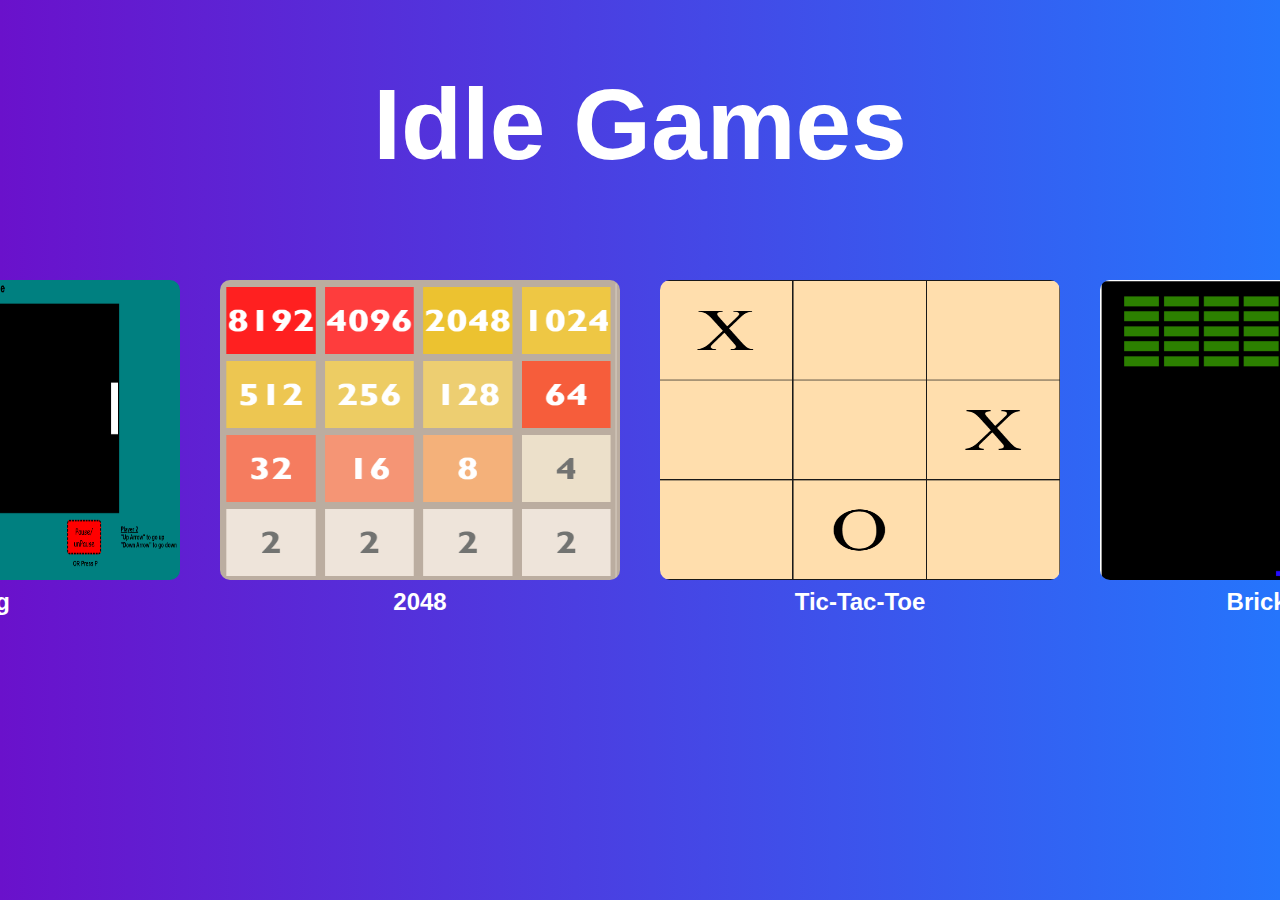
<file: index.html>
<!DOCTYPE html>
<html lang="en">
<head>
  <meta charset="UTF-8">
  <meta name="viewport" content="width=device-width, initial-scale=1.0">
  <title>redirection</title>
  <!-- Meta tag for auto-redirect to subfolder -->
  <meta http-equiv="refresh" content="0; url=homepage/index.html">
</head>
<body>
  <p style="font-size: larger;">You shouldn't be here<a href="homepage/index.html">click here to go where you are supposed to be</a>.</p>
</body>
</html>
</file>
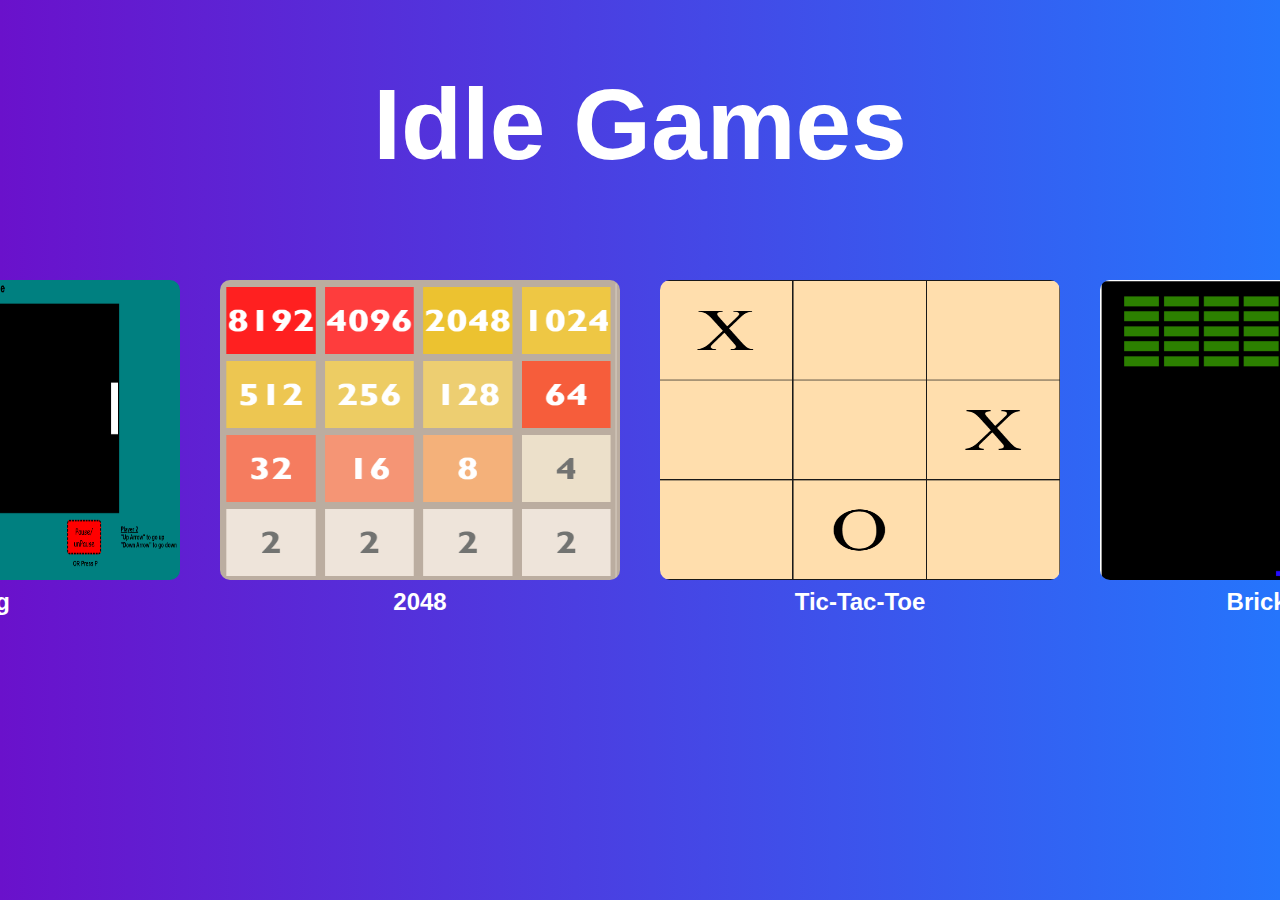
<file: homepage/index.html>
<html lang="en">
<head>
    <meta charset="UTF-8">
    <meta name="viewport" content="width=device-width, initial-scale=1.0">
    <title>Idle Student</title>
    <link rel="stylesheet" href="index.css">
</head>
<body>
    <h1 class="title">Idle Games</h1>
    <div class="container">
        <div class="game1">
            <a href="../pong/pong.html">
                <img src="images/pong.png" alt="Pong" height="300" width="300">
            </a>
            <p class="gameName">Pong</p>
        </div>
        <div class="game2">
            <a href="../2048/2048.html">
                <img src="images/2048.png" alt="2048" height ="300" width="300">
            </a>
            <p class="gameName">2048</p>
        </div>
        <div class="game3">
            <a href="../tictactoe/tictactoe.html">
                <img src="images/tictactoe.png" alt="TicTacToe" height="300" width="300">
            </a>
            <p class="gameName">Tic-Tac-Toe</p>
        </div>
        <div class="game4">
            <a href="../brickbreaker/brickbreaker.html">
                <img src="images/brickbreaker.png" alt="Brickbreaker" height="300" width="300">
            </a>
            <p class="gameName">Brickbreaker</p>
        </div>
    </div>
</body>
</html>
</file>
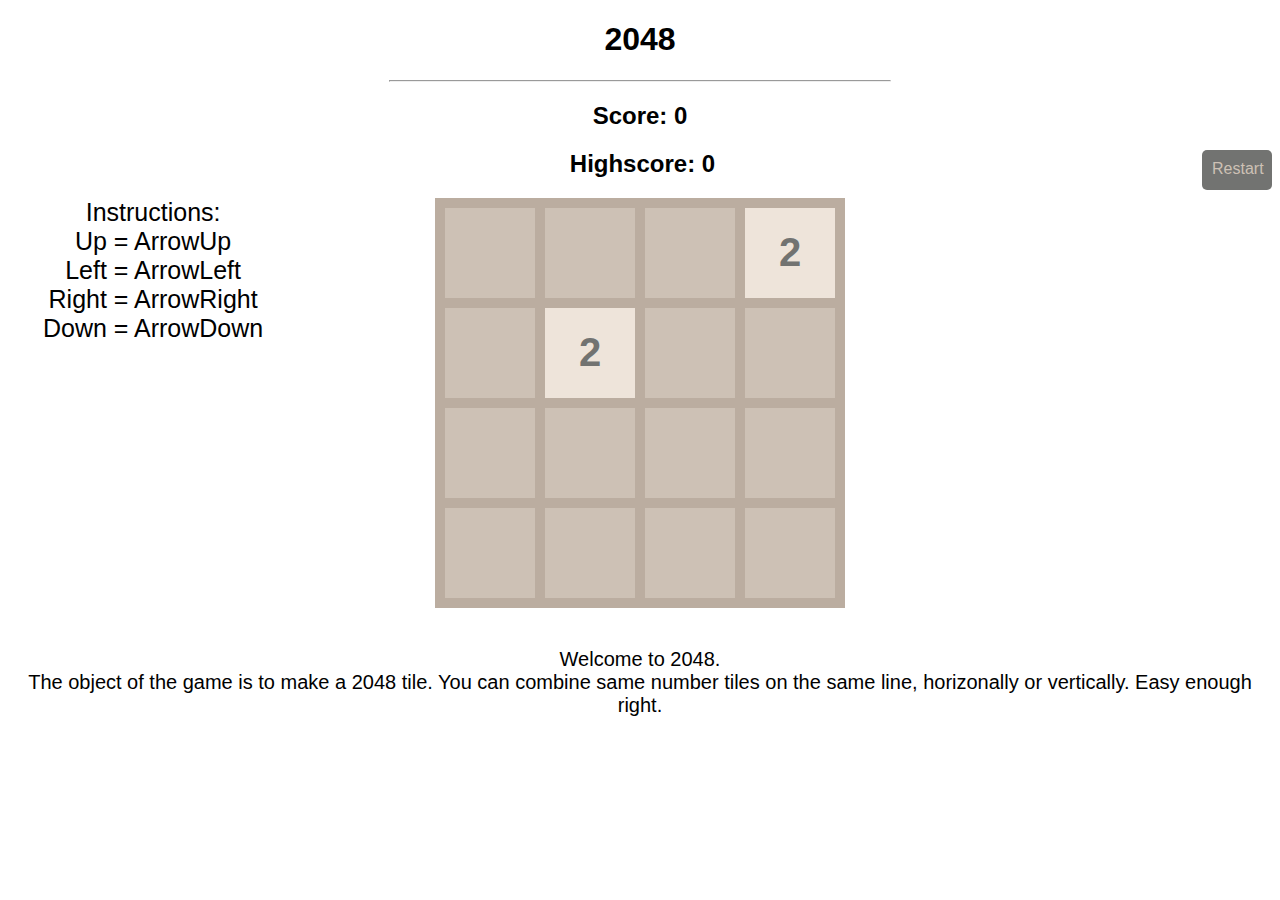
<file: 2048/2048.html>
<!DOCTYPE html>
<html>
    <head>
        <meta charset="UTF-8">
        <meta name="viewport" content="width=device-width, initial-scale:1.0">
        <title>IdleStudent | 2048</title>
        <link rel="stylesheet" href="2048.css">
    </head>

    <body>
        <h1>2048</h1>
        <hr>
        <h2>Score: <span id="score">0</span></h2>
        <div id = "restart">Restart</div>
        <h2 style="margin-left: 75px;">Highscore: <span id="highscore">0</span></h2>
        <div id="wrapper">
            <div id = "instructions">Instructions: <br> Up = ArrowUp <br> Left = ArrowLeft <br> Right = ArrowRight <br> Down = ArrowDown  </div>
            <div id="board"></div>
            <div id = "HowTo">Welcome to 2048. <br> The object of the game is to make a 2048 tile. You can combine same number tiles on the same line, horizonally or vertically. Easy enough right.</div>
            <div class="popUp" id="loser" style="display: none;">
                <div class="popup-content">
                    <h2 class="glowing">You Lost</h2>
                    <p>No more moves possible. Click New Game to Restart</p>
                    <button id="newGame">New Game</button>
                </div>
            </div> 
            <div class="popUp" id="winner" style="display: none;">
                <div class="popup-content">
                    <h2 class="glowing">Congrats, 2048!!!</h2>
                    <p>You created a 2048 tile. Click close to continue</p>
                    <button id="closePopup">Close</button>
                </div>
            </div>
        </div>
        <script src="2048.js"></script>
    </body>

</html>
</file>
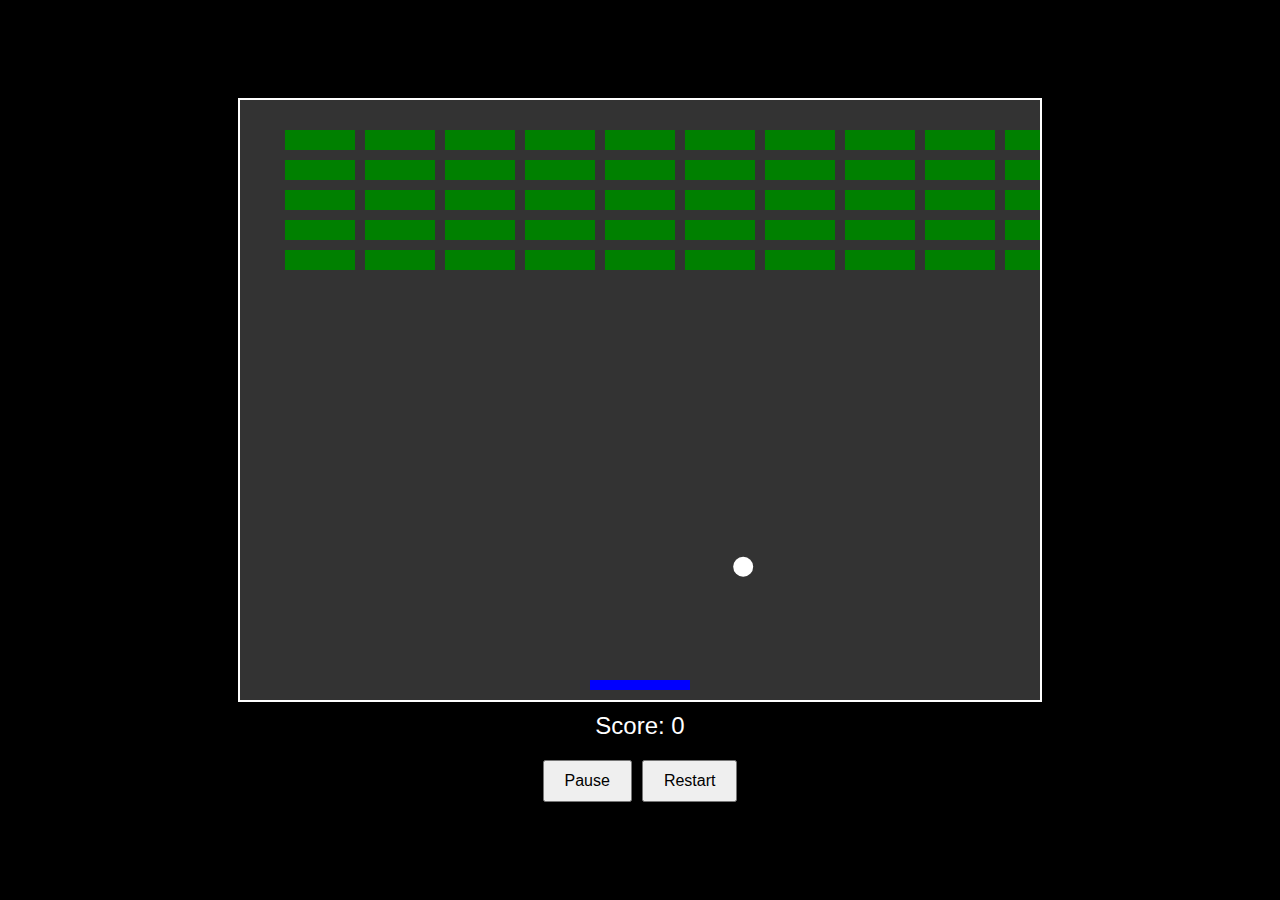
<file: brickbreaker/brickbreaker.html>
<!DOCTYPE html>
<html lang="en">
<head>
    <meta charset="UTF-8">
    <meta name="viewport" content="width=device-width, initial-scale=1.0">
    <title>Brick Breaker Game</title>
    <style>
        body {
            display: flex;
            flex-direction: column;
            align-items: center;
            background: black;  /* Set background to black */
            color: white;
            font-family: Arial, sans-serif;
            text-align: center;
            margin: 0;
            height: 100vh;
            justify-content: center;
        }
        canvas {
            background: #333;  /* Dark gray background for the canvas */
            display: block;
            margin: 0 auto;
            border: 2px solid white;  /* Optional border to highlight canvas */
        }
        #score {
            font-size: 24px;
            margin: 10px 0;
        }
        #controls {
            display: flex;
            gap: 10px;
            justify-content: center;
        }
        #pauseButton, #restartButton {
            padding: 10px 20px;
            font-size: 16px;
            cursor: pointer;
            margin-top: 10px;
        }
    </style>
</head>
<body>
    <!-- Game Canvas -->
    <canvas id="gameCanvas" width="800" height="600"></canvas>
    
    <!-- Score Display -->
    <div id="score">Score: 0</div>
    
    <!-- Pause and Restart Buttons -->
    <div id="controls">
        <button id="pauseButton">Pause</button>
        <button id="restartButton">Restart</button>
    </div>
    
    <!-- JavaScript -->
    <script src="brickbreaker.js"></script>
</body>
</html>
</file>
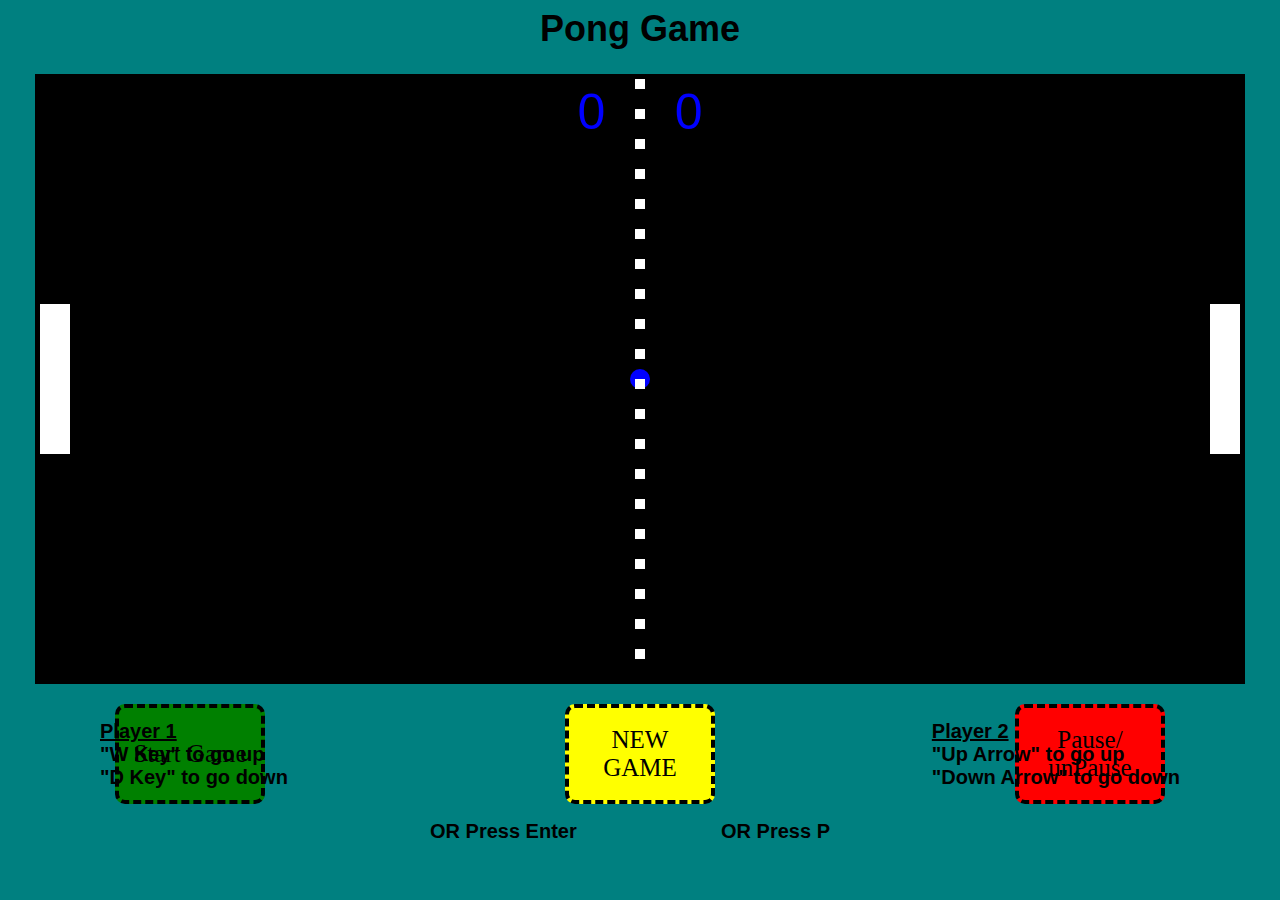
<file: pong/pong.html>
<html lang="en">
<head>
    <meta charset="UTF-8">
    <meta name="viewport" content="width=device-width, initial-scale=1.0">
    <title>Pong Game</title>
    <link rel="stylesheet" href="pong.css">
</head>
<body>
    <h1 id = "header">Pong Game</h1>
    <div id="Container">
        <canvas id = "pongBoard" width ="1200" height ="600"></canvas>
        <div id = "buttons">
        <button id ="startButton">Start Game</button>
        <button id ="resetButton">NEW GAME</button>
        <button id ="pauseButton">Pause/<br>
        unPause</button>  
        </div>
    </div>
    <p id = "Pause">OR Press P</p>
    <p id = "Enter">OR Press Enter</p>
    <p id = "player1"> <u>Player 1</u><br>
        "W Key" to go up <br>
        "D Key" to go down
    </p>
    <p id = "player2"> <u>Player 2</u><br>
        "Up Arrow" to go up<br>
        "Down Arrow" to go down
    </p>
    <script src="pong.js"></script>
</body>
</html>
</file>
<file: homepage/index.css>
body{
    height: 100%;
    margin: 0;
    display: flex;
    justify-content: center;
    align-items: center;
    font-family: Arial, sans-serif;
    /* background: linear-gradient(to right, #e0c3fc, #8ec5fc); */
    background: linear-gradient(to right, #6a11cb, #2575fc);
    /* background: radial-gradient(circle, #ff6a00, #ee0979); */
    /* background: linear-gradient(to left, #ff5f6d, #ffc3a0); */
    z-index: 1;
}

.container {
    display: flex;
    gap: 40px;
}

.container div {
    padding-top: 20px;
    text-align: center;
}

.container img {
    width: 400px;
    border-radius: 10px;
}

.gameName {
    margin-top: 8px;
    font-size: 24px;
    color: white;
    font-weight: bold;
}

.title {
    position: absolute;
    top: 0;
    text-align: center;
    width: 100%;
    font-size: 100px;
    font-weight: bold;
    color: white;
    z-index: 10;
}
</file>
<file: 2048/2048.css>
/* text */
body{
    font-family: 'Gill Sans', 'Gill Sans MT', Calibri, 'Trebuchet MS', sans-serif;
    text-align: center;
}

/* horizontal line */
hr{
    width: 500px;
}

/* wrapper div to overlap divs */
#wrapper{
    position: relative;
}

/* create board */
#board{
    width: 400px;
    height: 400px;

    background-color: #cdc1b5;
    border: 5px solid #bbada0;

    /* center board */
    margin: 0 auto;
    margin-bottom: 40px;
    
    /* make tiles in board div be inline ie 4 in each row */
    display: flex;
    flex-wrap: wrap;
}

#HowTo{
    font-size: 20px;
}

#instructions{
    font-size: 25px;
    position: absolute;
    
    left: 35px;
}


.popUp {
    position: fixed;
    top: 0;
    left: 0;
    width: 100%;
    height: 100%;
    background-color: rgba(0, 0, 0, 0.7); /* Semi-transparent background */
    display: flex;
    align-items: center;
    justify-content: center;
    z-index: 1000;  /*put on top*/
}

.glowing {
    font-size: 48px;
    font-weight: bold;
    color: #fff;
    text-align: center;
    text-shadow: 
      0 0 5px gold, 
      0 0 10px aqua, 
      0 0 15px lightblue, 
      0 0 20px gold,
      0 0 25px blue, 
      0 0 30px gold;
    animation: glowing 4.5s ease-in-out infinite;
  }
  
  @keyframes glowing {
    0% { text-shadow: 0 0 5px gold, 0 0 10px red, 0 0 15px blue, 0 0 20px green, 0 0 25px orchid, 0 0 30px gold; }
    25% { text-shadow: 0 0 5px lightblue, 0 0 10px aqua, 0 0 15px blue, 0 0 20px aquamarine, 0 0 25px orchid, 0 0 30px navy; }
    50% { text-shadow: 0 0 20px gold, 0 0 30px gold, 0 0 40px gold, 0 0 50px gold, 0 0 60px gold, 0 0 70px gold; }
    25% { text-shadow: 0 0 5px lightblue, 0 0 10px aqua, 0 0 15px blue, 0 0 20px aquamarine, 0 0 25px orchid, 0 0 30px navy; }
    100% { text-shadow: 0 0 5px gold, 0 0 10px red, 0 0 15px blue, 0 0 20px green, 0 0 25px orchid, 0 0 30px gold; }
  }
  

#restart{
    background-color: #727371;
    color: #cdc1b5;
    padding: 20px;
    border-radius: 5px;
    position: relative;
    height: 10px;
    width: 50px;
    float: right;
    padding: 10px;
    padding-bottom: 20px;

    transition: transform 0.3s, background-color 0.3s, color 0.3s;
}

#restart:hover{
    translate: translateY(-10px);
    background-color: #bbada0;
    color: #727371;
}

.popup-content {
    background-color: white;
    padding: 20px;
    border-radius: 5px;
    text-align: center;
}


.tile{
    /* the border adds 10px, 5 up down & 5 left right */
    width: 90px;
    height: 90px;
    
    border: 5px solid #bbada0;

    font-size: 40px;
    font-weight: bold;
    display: flex;
    justify-content: center;
    align-items: center;

    position: relative;
    transition: transform 0.2s ease-in-out, background-color 0.2s ease-in-out;

}


/* following are customization of each NUMBER tile */
/* cannot have a class name of number so adding x in front */
.x2{
    background-color: #eee4da;
    color: #727371;
}

.x4{
    background-color: #ece0ca;
    color: #727371;
}

.x8{
    background-color: #f4b17a;
    color: white;
}

.x16{
    background-color: #f59575;
    color: white;
}

.x32{
    background-color: #f57c5f;
    color: white;
}

.x64{
    background-color: #f65d3b;
    color: white;
}

.x128{
    background-color: #edce71;
    color: white;
}

.x256{
    background-color: #edcc63;
    color: white;
}

.x512{
    background-color: #edc651;
    color: white;
}

.x1024{
    background-color: #eec744;
    color: white;
}

.x2048{
    background-color: #ecc230;
    color: white;
}

.x4096{
    background-color: #fe3d3d;
    color: white;
}

.x8192{
    background-color: #ff2020;
    color: white;
}


/* animation to slide */

.tile.slide {
    transition: transform 0.2s ease-in-out;
}

.tile.merge {
    transition: transform 0.2s ease-in-out, background-color 0.2s ease-in-out;
    animation: mergeAnimation 0.3s ease;
}

@keyframes mergeAnimation {
    0% {
        transform: scale(1);
    }
    50% {
        transform: scale(1.2);
    }
    100% {
        transform: scale(1);
    }
}
</file>
<file: pong/pong.css>
body{
    background-color: teal;
    font-size: large;
    font-family: sans-serif;
    overflow: hidden;
}
#header{
    text-align: center;
    justify-content: center;
}
#Container{
    display: flex;
    flex-direction: column;
    align-items: center;
    text-align: center;
}
#pongBoard{
    border: 5px solid;
}
#buttons{
    display: flex;
    justify-content: center;
    gap: 300px;
    margin-top: 20px;
}
#resetButton{
    font-family:cursive;
    font-size: 25px;
    border: 4px dashed;
    border-radius: 10px;
    width: 150px;
    height: 100px;
    cursor: pointer;
    background-color: yellow;
}

#startButton{
    font-family:cursive;
    font-size: 25px;
    border: 4px dashed;
    border-radius: 10px;
    width: 150px;
    height: 100px;
    cursor: pointer;
    background-color: green;
}

#pauseButton{
    font-family:cursive;
    font-size: 25px;
    border: 4px dashed;
    border-radius: 10px;
    width: 150px;
    height: 100px;
    cursor: pointer;
    background-color: red;
}

#Pause{
    position: absolute;
    font-size: 20px;
    top: 800px;
    right: 450px;
    font-weight: bold;
}

#Enter{
    position: absolute;
    font-size: 20px;
    top: 800px;
    left: 430px;
    font-weight: bold;
}

#player1{
    position: absolute;
    font-size: 20px;
    top: 700px;
    left: 100px;
    font-weight: bold;
}
#player2{
    position: absolute;
    font-size: 20px;
    top: 700px;
    right: 100px;
    font-weight: bold;
}
</file>
